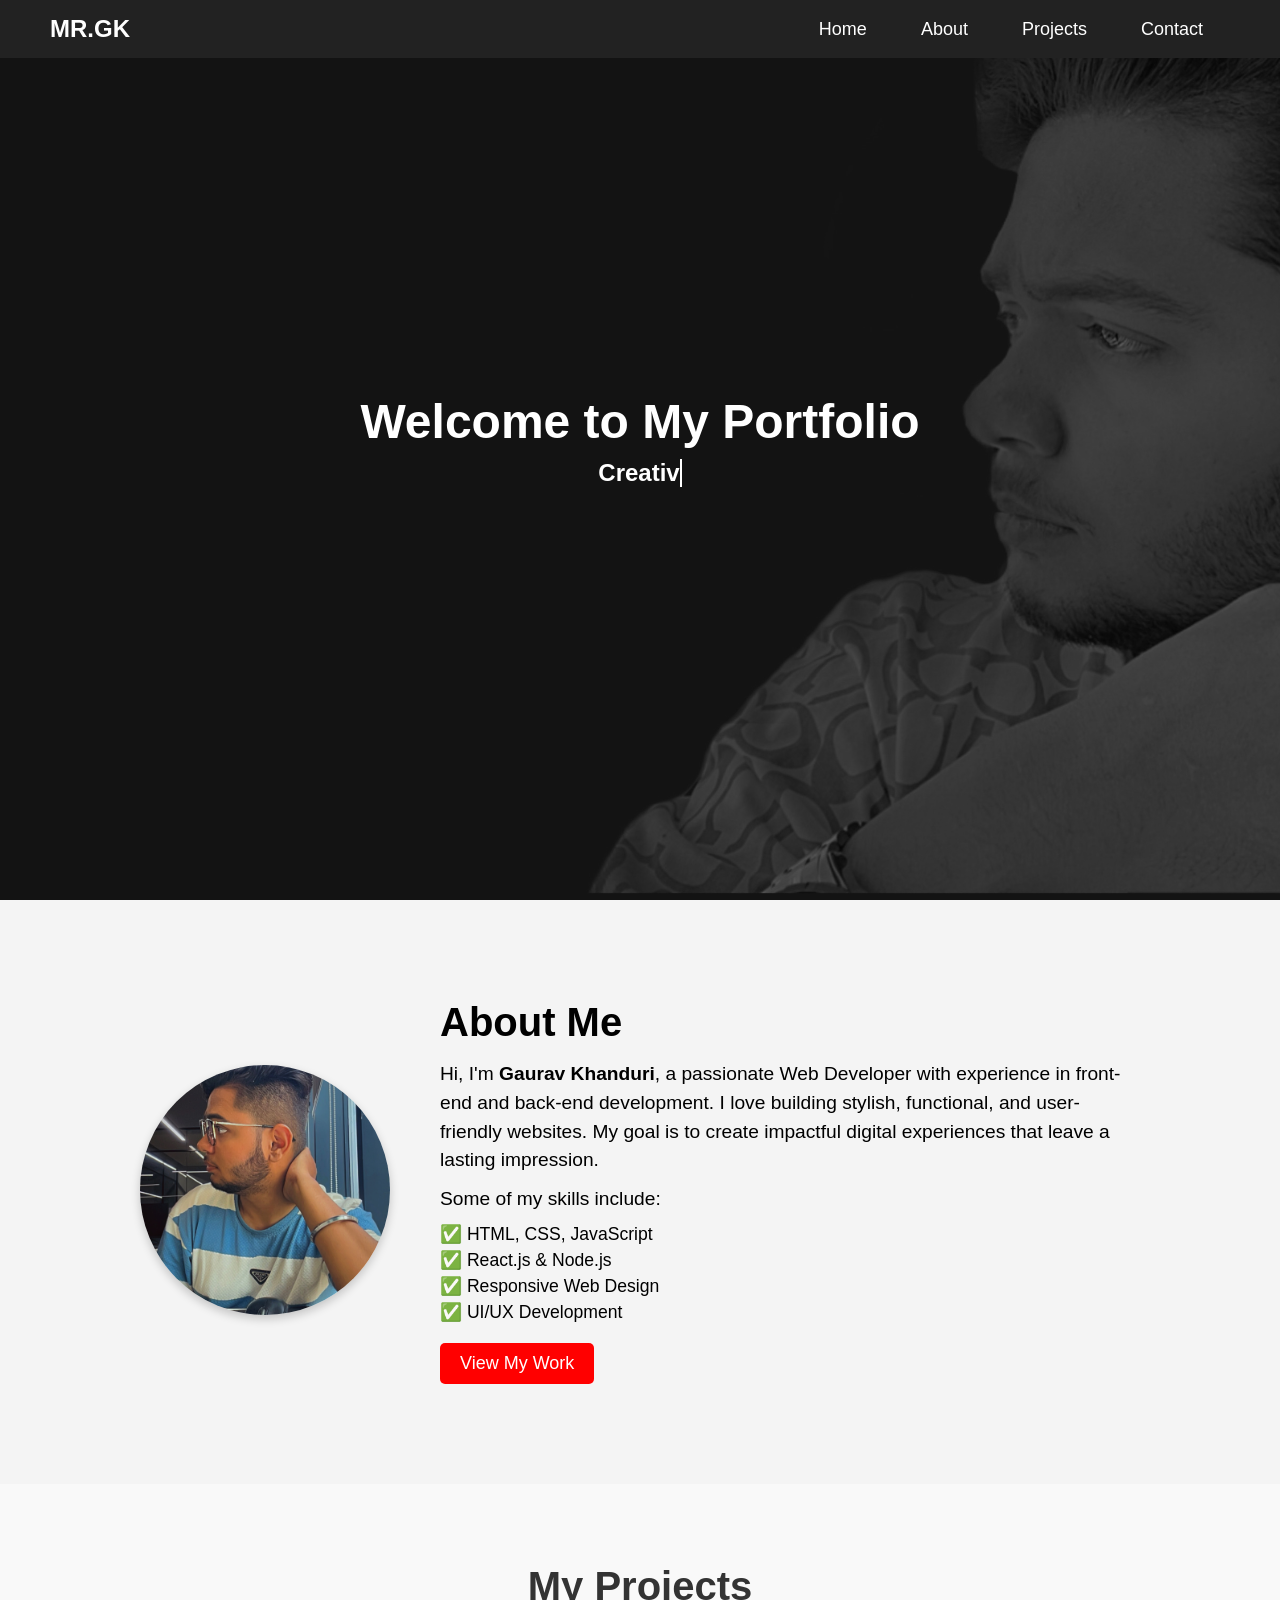
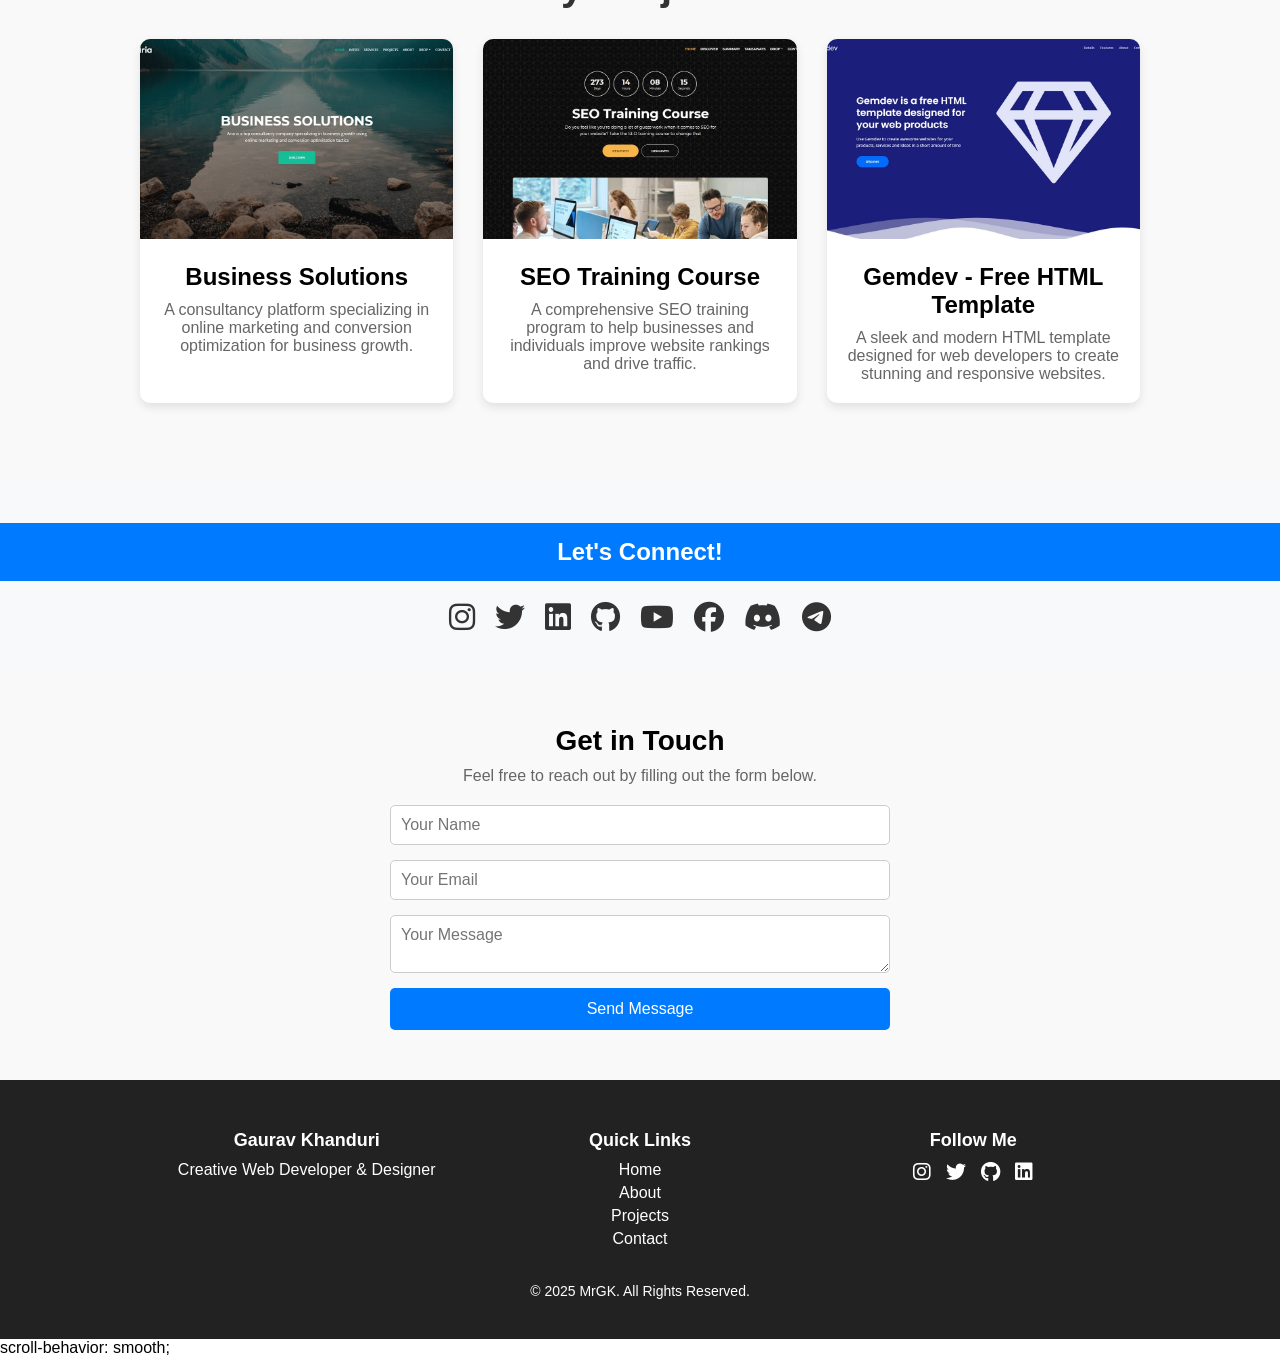
<file: index.html>
<!DOCTYPE html>
<html lang="en">
<head>
    <meta charset="UTF-8">
    <meta name="viewport" content="width=device-width, initial-scale=1.0">
    <title>My Portfolio</title>
    <link rel="stylesheet" href="style.css">
    <link rel="stylesheet" href="https://cdnjs.cloudflare.com/ajax/libs/font-awesome/6.4.2/css/all.min.css">
</head>
<body>

    <header>
        <nav class="navbar">
            <div class="logo">Mr.GK</div>
            <ul class="nav-links">
                <li><a href="index.html">Home</a></li>
                <li><a href="#ab">About</a></li>
                <li><a href="#PJ">Projects</a></li>
                <li><a href="#contact">Contact</a></li>
            </ul>
            <div class="menu-icon">&#9776;</div> <!-- Hamburger Icon -->
        </nav>
    </header>

    <section class="hero">
        <h1 class="fade-in">Welcome to My Portfolio</h1>
        <h2 class="typing-effect"></h2>
    </section>

    <section class="about" id="ab">
        <div class="about-container">
            <div class="about-image">
                <img src="assets/my-photo.JPG" alt="MrGK">
            </div>
            <div class="about-text">
                <h2>About Me</h2>
                <p>Hi, I'm <strong>Gaurav Khanduri</strong>, a passionate Web Developer with experience in front-end and back-end development. I love building stylish, functional, and user-friendly websites. My goal is to create impactful digital experiences that leave a lasting impression.</p>
                <p>Some of my skills include:</p>
                <ul>
                    <li>✅ HTML, CSS, JavaScript</li>
                    <li>✅ React.js & Node.js</li>
                    <li>✅ Responsive Web Design</li>
                    <li>✅ UI/UX Development</li>
                </ul>
                <a href="projects.html" class="btn">View My Work</a>
            </div>
        </div>
    </section>


    <section class="projects" id="PJ">
        <h2>My Projects</h2>
        <div class="projects-container">
            <div class="project">
                <img src="assets/project2.jpg" alt="Project 1">
                <div class="project-info">
                    <h3>Business Solutions</h3>
                    <p>A consultancy platform specializing in online marketing and conversion optimization for business growth.</p>
                </div>
            </div>
            <div class="project">
                <img src="assets/project-3.jpg" alt="Project 2">
                <div class="project-info">
                    <h3>SEO Training Course</h3>
                    <p>A comprehensive SEO training program to help businesses and individuals improve website rankings and drive traffic.</p>
                </div>
            </div>
            <div class="project">
                <img src="assets/project-4.jpg" alt="Project 3">
                <div class="project-info">
                    <h3>Gemdev - Free HTML Template</h3>
                    <p>A sleek and modern HTML template designed for web developers to create stunning and responsive websites.</p>
                </div>
            </div>
        </div>
    </section>
    

    <section id="contact" style="text-align: center; padding: 40px 0; background-color: #f8f9fa;">
        <div style="background: #007bff; color: white; padding: 15px; font-size: 24px; font-weight: bold;">
            Let's Connect!
        </div>
        <div style="margin-top: 20px; display: flex; justify-content: center; gap: 20px;">
            <a href="#" target="_blank" style="font-size: 30px; color: #333; text-decoration: none;">
                <i class="fab fa-instagram"></i>
            </a>
            <a href="#" target="_blank" style="font-size: 30px; color: #333; text-decoration: none;">
                <i class="fab fa-twitter"></i>
            </a>
            <a href="#" target="_blank" style="font-size: 30px; color: #333; text-decoration: none;">
                <i class="fab fa-linkedin"></i>
            </a>
            <a href="#" target="_blank" style="font-size: 30px; color: #333; text-decoration: none;">
                <i class="fab fa-github"></i>
            </a>
            <a href="#" target="_blank" style="font-size: 30px; color: #333; text-decoration: none;">
                <i class="fab fa-youtube"></i>
            </a>
            <a href="#" target="_blank" style="font-size: 30px; color: #333; text-decoration: none;">
                <i class="fab fa-facebook"></i>
            </a>
            <a href="#" target="_blank" style="font-size: 30px; color: #333; text-decoration: none;">
                <i class="fab fa-discord"></i>
            </a>
            <a href="#" target="_blank" style="font-size: 30px; color: #333; text-decoration: none;">
                <i class="fab fa-telegram"></i>
            </a>
        </div>
    </section>
    
   
    <section id="contact">
        <h2>Get in Touch</h2>
        <p>Feel free to reach out by filling out the form below.</p>
        
        <form action="#" method="POST">
            <input type="text" name="name" placeholder="Your Name" required>
            <input type="email" name="email" placeholder="Your Email" required>
            <textarea name="message" placeholder="Your Message" required></textarea>
            <button type="submit">Send Message</button>
        </form>
    </section>
    
    <footer>
        <div class="footer-container">
            <div class="footer-left">
                <h3>Gaurav Khanduri</h3>
                <p>Creative Web Developer & Designer</p>
            </div>
    
            <div class="footer-middle">
                <h3>Quick Links</h3>
                <ul>
                    <li><a href="index.html">Home</a></li>
                    <li><a href="#ab">About</a></li>
                    <li><a href="#PJ">Projects</a></li>
                    <li><a href="#contact">Contact</a></li>
                </ul>
            </div>
    
            <div class="footer-right">
                <h3>Follow Me</h3>
                <div class="social-icons">
                    <a href="#"><i class="fab fa-instagram"></i></a>
                    <a href="#"><i class="fab fa-twitter"></i></a>
                    <a href="#"><i class="fab fa-github"></i></a>
                    <a href="#"><i class="fab fa-linkedin"></i></a>
                </div>
            </div>
        </div>
    
        <p class="footer-bottom">© 2025 MrGK. All Rights Reserved.</p>
    </footer>
    
        scroll-behavior: smooth;
    





    
 <!-- FontAwesome needed for icons -->
 <script src="https://fontawesome.com/v4/icons/" crossorigin="anonymous"></script>
    <script src="script.js"></script>
</body>
</html>
</file>
<file: style.css>
/* Reset Default Styles */
* {
    margin: 0;
    padding: 0;
    box-sizing: border-box;
    font-family: "Arial", sans-serif;
    
}

html {
    scroll-behavior: smooth;
}


/* Navigation Bar */
.navbar {
    display: flex;
    justify-content: space-between;
    align-items: center;
    padding: 15px 50px;
    background: #222;
    color: white;
    position: fixed;
    width: 100%;
    top: 0;
    left: 0;
    z-index: 1000;
}

.logo {
    font-size: 24px;
    font-weight: bold;
    text-transform: uppercase;
}

.nav-links {
    list-style: none;
    display: flex;
}

.nav-links li {
    margin: 0 15px;
}

.nav-links a {
    text-decoration: none;
    color: white;
    font-size: 18px;
    padding: 8px 12px;
    transition: 0.3s ease-in-out;
}

.nav-links a:hover {
    background: red;
    border-radius: 5px;
}

/* Hero Section */
.hero {
    background: url('assets/hero-bg.jpg') no-repeat center center/cover;
    height: 100vh;
    display: flex;
    flex-direction: column;
    justify-content: center;
    align-items: center;
    text-align: center;
    color: white;
    padding: 20px;
}

.hero h1 {
    font-size: 3em;
    margin-bottom: 10px;
}

.hero h2 {
    font-size: 1.5em;
    margin-bottom: 20px;
}

.btn {
    background: red;
    color: white;
    padding: 10px 20px;
    text-decoration: none;
    font-size: 18px;
    border-radius: 5px;
    transition: 0.3s ease-in-out;
}

.btn:hover {
    background: darkred;
}

/* Responsive Navbar */
@media (max-width: 768px) {
    .navbar {
        flex-direction: column;
        text-align: center;
        padding: 10px;
    }

    .nav-links {
        flex-direction: column;
        padding: 10px;
    }

    .nav-links li {
        margin: 10px 0;
    }
}

/* Hamburger Menu (Hidden by Default) */
.menu-icon {
    font-size: 30px;
    cursor: pointer;
    display: none;
    color: white;
}

/* Mobile Navigation */
@media (max-width: 768px) {
    .menu-icon {
        display: block;
    }

    .nav-links {
        display: none;
        flex-direction: column;
        width: 100%;
        position: absolute;
        top: 60px;
        left: 0;
        background: #222;
        padding: 10px 0;
    }

    .nav-links.active {
        display: flex;
    }

    .nav-links li {
        margin: 10px 0;
        text-align: center;
    }
}

/* Shrinking Navbar */
.navbar.shrink {
    padding: 10px 30px;
    background: rgba(34, 34, 34, 0.9); /* Slight transparency */
    transition: all 0.3s ease-in-out;
}


/* Hero Section with Animation */
.hero {
    background: url('assets/hero-bg.jpg') no-repeat center center/cover;
    height: 100vh;
    display: flex;
    flex-direction: column;
    justify-content: center;
    align-items: center;
    text-align: center;
    color: white;
    padding: 20px;
    opacity: 0;
    transform: translateY(20px);
    animation: fadeIn 1s ease-in-out forwards;
}

@keyframes fadeIn {
    to {
        opacity: 1;
        transform: translateY(0);
    }
}

/* Animate Button */
.btn {
    background: red;
    color: white;
    padding: 10px 20px;
    text-decoration: none;
    font-size: 18px;
    border-radius: 5px;
    transition: 0.3s ease-in-out;
    opacity: 0;
    animation: slideIn 1s ease-in-out 0.5s forwards;
}

@keyframes slideIn {
    to {
        opacity: 1;
    }
}



/* About Section */
.about {
    padding: 100px 50px;
    background: #f4f4f4;
    display: flex;
    justify-content: center;
    align-items: center;
}

.about-container {
    display: flex;
    align-items: center;
    gap: 50px;
    max-width: 1000px;
    width: 100%;
}

.about-image img {
    width: 250px;
    height: 250px;
    object-fit: cover;
    border-radius: 50%;
    box-shadow: 0 4px 10px rgba(0, 0, 0, 0.2);
}

.about-text {
    flex: 1;
}

.about-text h2 {
    font-size: 2.5em;
    margin-bottom: 15px;
}

.about-text p {
    font-size: 1.2em;
    margin-bottom: 10px;
    line-height: 1.5;
}

.about-text ul {
    list-style: none;
    padding: 0;
}

.about-text ul li {
    font-size: 1.1em;
    margin: 5px 0;
}

.btn {
    background: red;
    color: white;
    padding: 10px 20px;
    text-decoration: none;
    font-size: 18px;
    border-radius: 5px;
    transition: 0.3s ease-in-out;
    display: inline-block;
    margin-top: 15px;
}

.btn:hover {
    background: darkred;
}

/* Responsive Design */
@media (max-width: 768px) {
    .about-container {
        flex-direction: column;
        text-align: center;
    }

    .about-image img {
        width: 200px;
        height: 200px;
    }
}


/* Fade-in effect for Welcome Message */
.fade-in {
    opacity: 0;
    transform: translateY(20px);
    animation: fadeIn 1s ease-in-out forwards;
}

@keyframes fadeIn {
    to {
        opacity: 1;
        transform: translateY(0);
    }
}

.typing-effect {
    font-size: 2em;
    font-weight: bold;
    color: white;
    white-space: nowrap;
    overflow: hidden;
    display: inline-block;
    border-right: 2px solid white; /* Cursor effect */
    animation: blinkCursor 0.8s infinite;
}

/* Blinking Cursor */
@keyframes blinkCursor {
    50% {
        border-color: transparent;
    }
}

/* Hero Section */
.hero {
    background: url('assets/hero-bg.jpg') no-repeat center center/cover;
    height: 100vh;
    display: flex;
    flex-direction: column;
    justify-content: center;
    align-items: center;
    text-align: center;
    color: white;
    padding: 20px;
    position: relative;
    background: url('assets/background.JPG') no-repeat center center/cover;
}

/* Add a dark overlay for better text visibility */
.hero::before {
    content: "";
    position: absolute;
    top: 0;
    left: 0;
    width: 100%;
    height: 100%;
    background: rgba(0, 0, 0, 0.5); /* Dark overlay */
    z-index: 1;
}

/* Ensure text appears above the overlay */
.hero h1, 
.hero h2 {
    position: relative;
    z-index: 2;
    
}

/* Projects Section */
.projects {
    padding: 80px 50px;
    background: #f9f9f9;
    text-align: center;
}

.projects h2 {
    font-size: 2.5em;
    margin-bottom: 30px;
    color: #333;
}

/* Project Grid */
.projects-container {
    display: grid;
    grid-template-columns: repeat(auto-fit, minmax(300px, 1fr));
    gap: 30px;
    max-width: 1000px;
    margin: auto;
}

/* Project Card */
.project {
    background: white;
    border-radius: 10px;
    box-shadow: 0 4px 10px rgba(0, 0, 0, 0.1);
    overflow: hidden;
    transition: 0.3s ease-in-out;
    cursor: pointer;
}

.project img {
    width: 100%;
    height: 200px;
    object-fit: cover;
}

.project-info {
    padding: 20px;
}

.project h3 {
    font-size: 1.5em;
    margin-bottom: 10px;
}

.project p {
    font-size: 1em;
    color: #666;
}

/* Hover Effect */
.project:hover {
    transform: scale(1.05);
    box-shadow: 0 8px 20px rgba(0, 0, 0, 0.2);
}

#contact {
    text-align: center;
    padding: 50px 20px;
    background-color: #f9f9f9; /* Light background */
}

#contact h2 {
    font-size: 28px;
    margin-bottom: 10px;
}

#contact p {
    font-size: 16px;
    color: #666;
    margin-bottom: 20px;
}

#contact form {
    max-width: 500px;
    margin: auto;
    display: flex;
    flex-direction: column;
}

#contact input, #contact textarea {
    width: 100%;
    padding: 10px;
    margin-bottom: 15px;
    border: 1px solid #ccc;
    border-radius: 5px;
    font-size: 16px;
}

#contact button {
    background-color: #007bff;
    color: white;
    border: none;
    padding: 12px;
    font-size: 16px;
    cursor: pointer;
    border-radius: 5px;
    transition: 0.3s;
}

#contact button:hover {
    background-color: #0056b3;
}

footer {
    background-color: #222;
    color: white;
    padding: 40px 0;
    text-align: center;
}

.footer-container {
    display: flex;
    justify-content: space-around;
    flex-wrap: wrap;
    max-width: 1000px;
    margin: auto;
}

.footer-left, .footer-middle, .footer-right {
    flex: 1;
    margin: 10px;
}

.footer-left h3, .footer-middle h3, .footer-right h3 {
    font-size: 18px;
    margin-bottom: 10px;
}

.footer-middle ul {
    list-style: none;
    padding: 0;
}

.footer-middle ul li {
    margin: 5px 0;
}

.footer-middle ul li a {
    color: white;
    text-decoration: none;
    transition: 0.3s;
}

.footer-middle ul li a:hover {
    color: #007bff;
}

.social-icons {
    display: flex;
    justify-content: center;
    gap: 15px;
    margin-top: 10px;
}

.social-icons a {
    color: white;
    font-size: 20px;
    transition: 0.3s;
}

.social-icons a:hover {
    color: #007bff;
}

.footer-bottom {
    margin-top: 20px;
    font-size: 14px;
}
</file>
